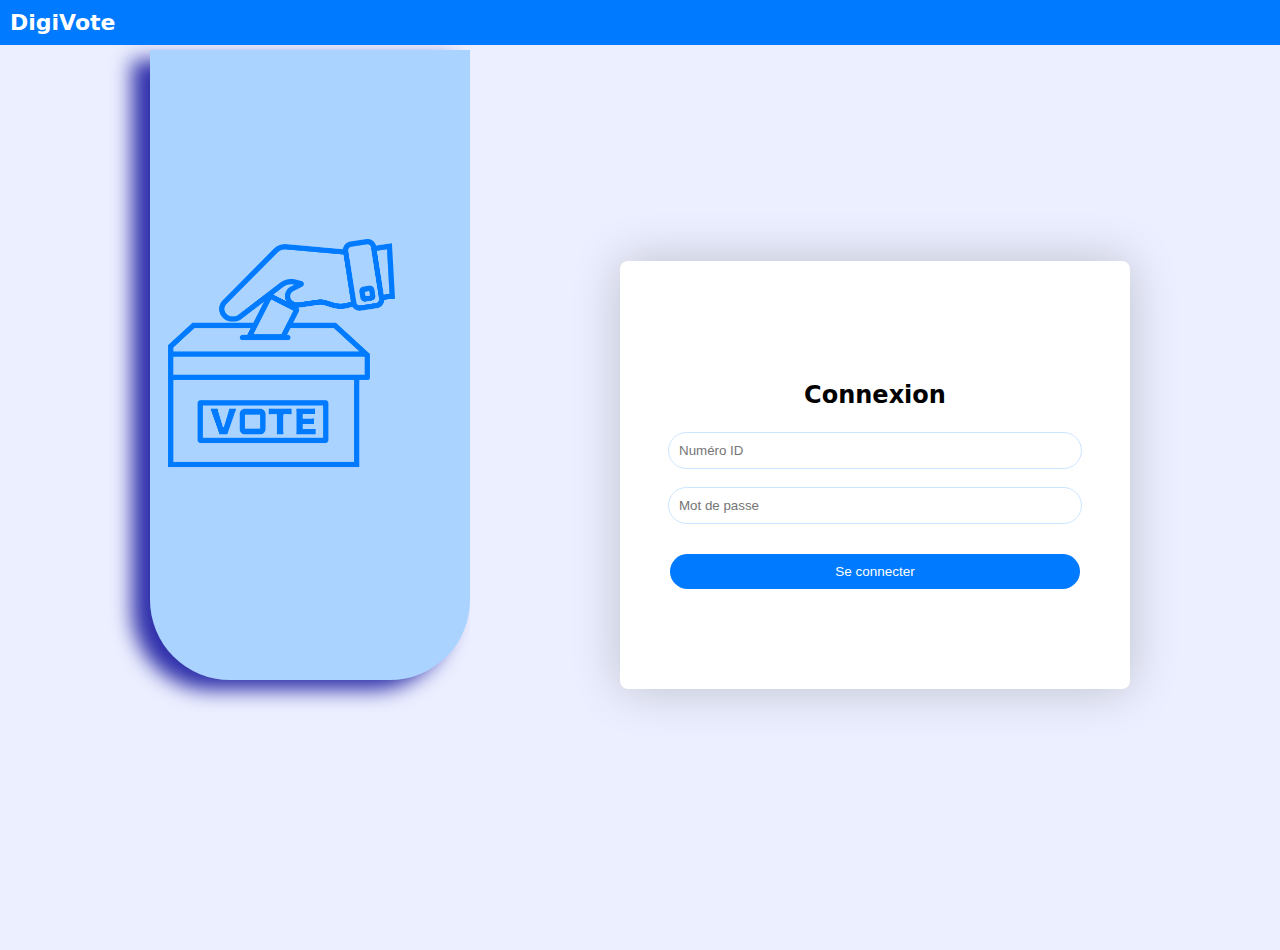
<file: index.html>
<!DOCTYPE html>
<html lang="fr">
<head>
    <meta charset="UTF-8" />
    <title>DigiVote - Connexion</title>
    <link rel="stylesheet" href="login.css" />
</head>
<body>
    <header>
        <h1>DigiVote</h1>
    </header>
    <div class="container">
        <div class="left-section">
            <div class="image-container">
                <img src="assets/images/vote1.png" alt="Vote" />
            </div>
        </div>
        <div class="right-section">
            <div class="login-container">
                <h2>Connexion</h2>
                <form id="loginForm" method="POST" action="login.php">
                    <input type="text" id="uniqueCode" placeholder="Numéro ID" name="uniqueCode" required />
                    <input type="password" id="password" placeholder="Mot de passe" name="password" required />
                    <button type="submit">Se connecter</button>
                    <div id="messageBox" class="message-box" style="display: none"></div>
                    <div id="errorBox" class="message-box error-box" style="display: none"></div>
                </form>
            </div>
        </div>
    </div>
    <script src="login.js"></script>
</body>
</html>
</file>
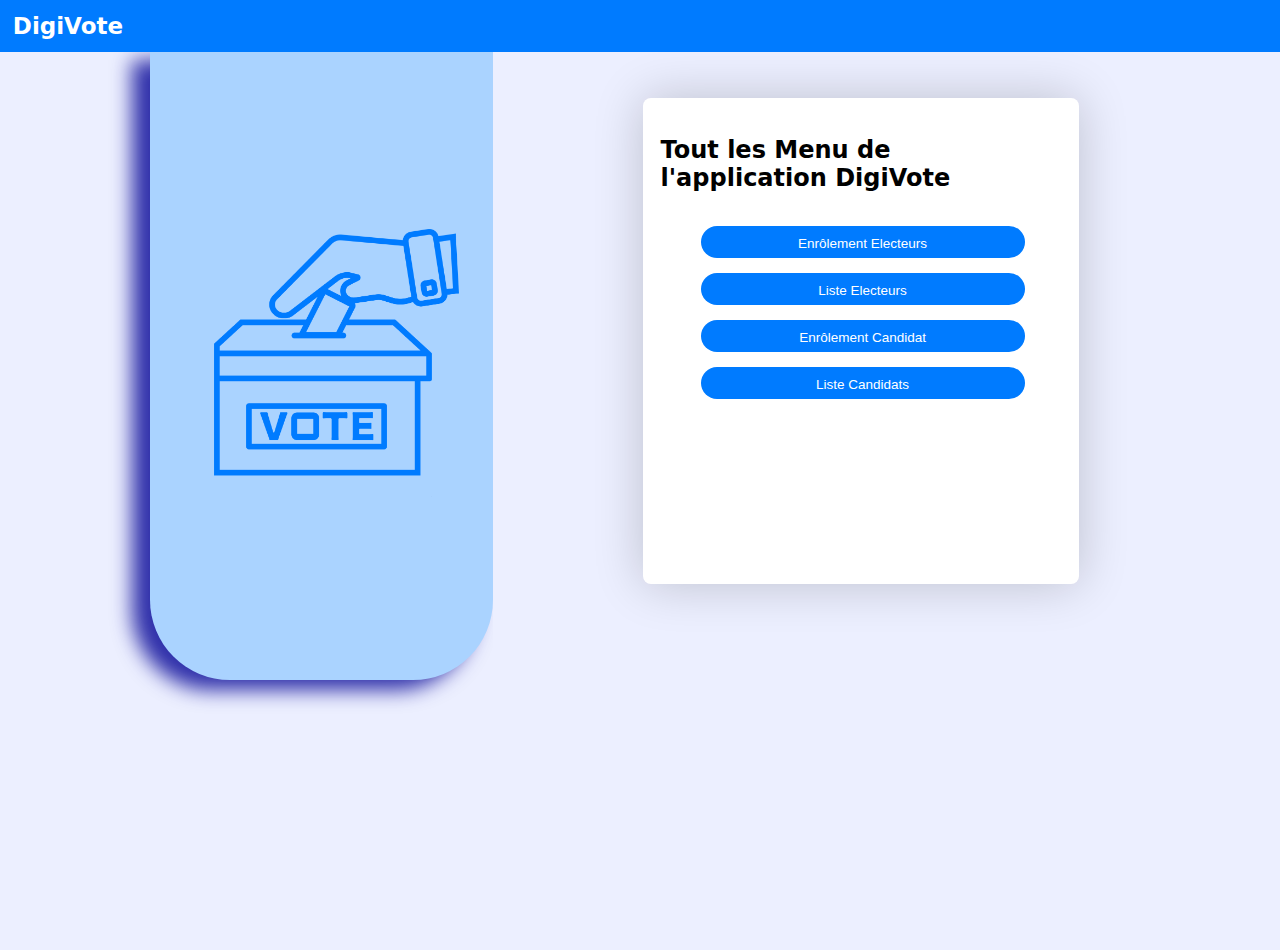
<file: enrolementpage/enrolementpage/Accueil.html>
<!DOCTYPE html>
<html lang="fr">
  <head>
    <meta charset="UTF-8" />
    <title>DigiVote - Navigation</title>
    <style>
      body {
        background-color: #ECEFFF;
        font-family: system-ui, -apple-system, BlinkMacSystemFont, 'Segoe UI', Roboto, Oxygen, Ubuntu, Cantarell, 'Open Sans', 'Helvetica Neue', sans-serif;
        margin: 0;
        padding: 0;
        display: flex;
        height: 100vh;
        overflow: hidden;
      }
      header {
        width: 100%;
        background-color: #007BFF;
        color: #fff;
        text-align: left;
        position: absolute;
        top: 0;
      }
      header h1 {
        margin: 1% 1% 1% 1%;
        font-size: 23px;
      }
      .container {
        display: flex;
        width: 100%;
        height: 100%;
        margin-top: 50px; /* Adjusté pour l'en-tête */
      }
      .left-section {
        background-color: #AAD3FF; /* Bleu clair */
        width: 30%;
        height: 70%;
        display: flex;
        flex-direction: column;
        align-items: center;
        justify-content: center;
        padding: 18px;
        box-sizing: border-box;
        margin-left: 150px;
        border-bottom-left-radius: 80px;
        border-bottom-right-radius: 80px;
        box-shadow: -18px 10px 20px rgba(0, 0, 149, 0.8); /
      }
      .image-container img {
        max-width: 80%;
        height: auto;
        margin-left: 15%;
      }
      .right-section {
        background-color: #ECEFFF; /* Blanc */
        width: 66.67%;
        display: flex;
        flex-direction: column;
        margin-top: -8%;
        padding: 150px;
        box-sizing: border-box;
      }
      .tabcontent {
        background-color: #fff;
        padding: 18px;
        border-radius: 8px;
        box-shadow: 0 0 50px rgba(0, 0, 0, 0.2);
        text-align: left;
        width: 400px;
        height: 450px;
        position: relative;
      }
      h1 {
        font-size: 24px;
        margin-bottom: 20px;
        margin-left: 10%;
      }
      label {
        font-size: 13.5px;
      }
      button {
        background-color: #007BFF;
        color: #fff;
        border: none;
        padding: 10px 20px;
        margin-top: 15px;
        cursor: pointer;
        border-radius: 20px;
        font-size: 13.5px;
        width: calc(85% - 16px);
        height: 32px;
        margin-left: 10%;
      }
      button:hover {
        background-color: #0056b3;
      }
      button:disabled,
      button.disabled {
        background-color: #ccc;
        cursor: default;
      }
      label {
        display: block;
        margin-top: 10px;
        margin-left: 10%;
      }
      input[type="text"],
      input[type="date"],
      input[type="time"] {
        padding: 8px;
        width: calc(80% - 16px);
        margin-top: 3px;
        margin-bottom: 3px;
        border: 1.9px solid #cce5ff;
        border-radius: 20px;
        margin-left: 10%;
        height: 8px;
      }
    </style>
  </head>
  <body>
    <header>
      <h1>DigiVote</h1>
    </header>
    <div class="container">
      <div class="left-section">
        <div class="image-container">
          <img src="vote1.png" alt="Vote" />
        </div>
      </div>
      <div class="right-section">
        <div id="navigation" class="tabcontent">
          <h2>Tout les Menu de l'application DigiVote</h2>
          
          <button onclick="window.location.href='enrolement_elect.html'">
            Enrôlement Electeurs
          </button>
          <button onclick="window.location.href='list_carte_elect.php'">
            Liste Electeurs
          </button>
          <button onclick="window.location.href='Enrolement_Candidat/enrolement_candidat.html'">
            Enrôlement Candidat
          </button>
          <button onclick="window.location.href='Enrolement_Candidat/list_cartes.php'">
            Liste Candidats
          </button>
          
        </div>
      </div>
    </div>
  </body>
</html>
</file>
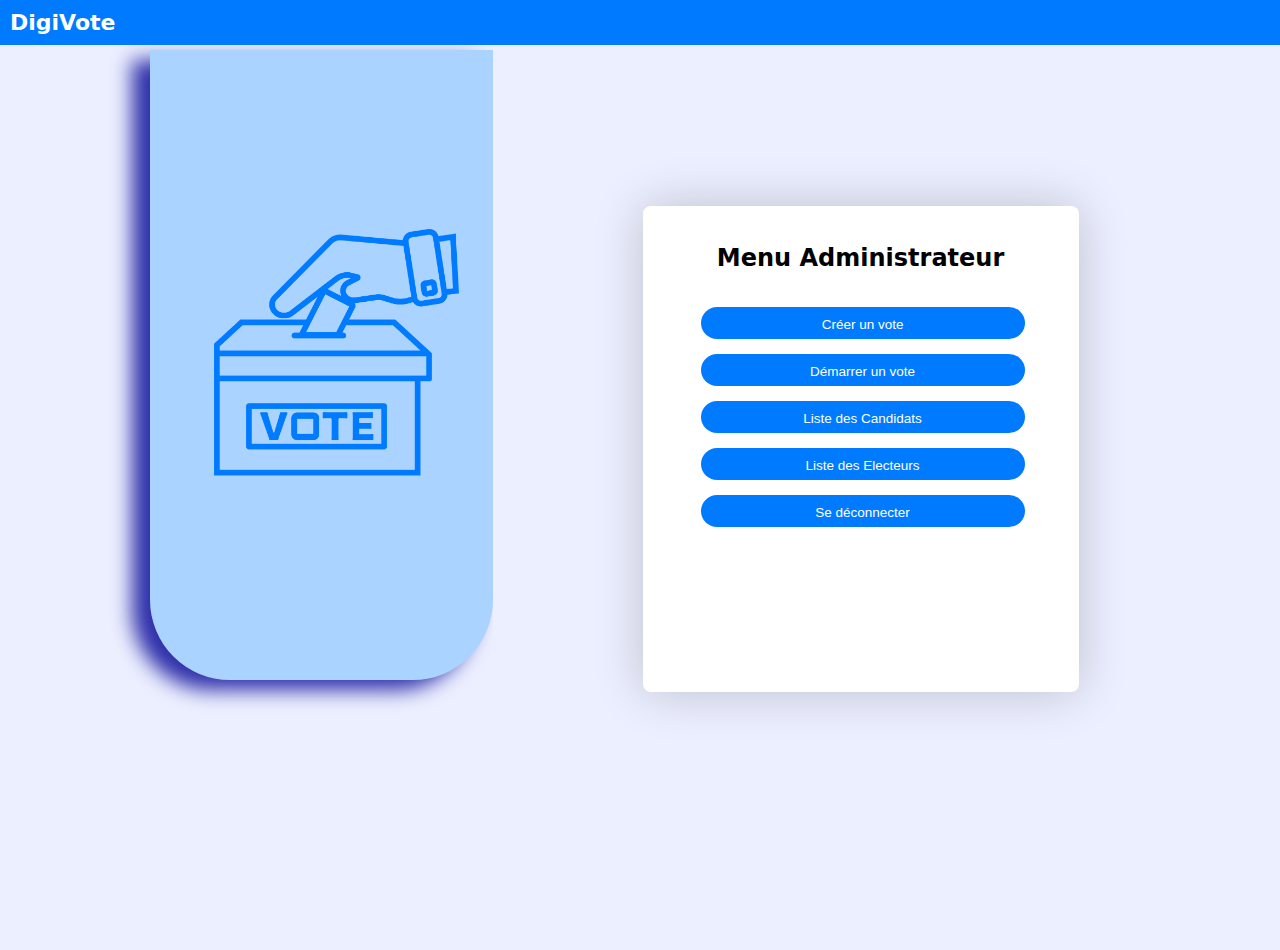
<file: pages/admin/menu_admin.html>
<!DOCTYPE html>
<html lang="fr">
  <head>
    <meta charset="UTF-8" />
    <title>DigiVote - Navigation</title>
    <link rel="stylesheet" href="menu_admin.css" />
  </head>
  <body>
    <header>
      <h1>DigiVote</h1>
    </header>
    <div class="container">
      <div class="left-section">
        <div class="image-container">
          <img src="../../assets/images/vote1.png" alt="Vote" />
        </div>
      </div>
      <div class="right-section">
        <div id="navigation" class="tabcontent">
          <h2 style="text-align: center">Menu Administrateur</h2>
          <button onclick="window.location.href='creation/creation_vote.html'">
            Créer un vote
          </button>
          <button onclick="window.location.href='demarrage/demarragevote.html'">
            Démarrer un vote
          </button>
          <button
            onclick="window.location.href='../../pages/staff/liste/liste_candidat.php'"
          >
            Liste des Candidats
          </button>
          <button
            onclick="window.location.href='../../pages/staff/liste/liste_electeur.php'"
          >
            Liste des Electeurs
          </button>
          <button onclick="window.location.href='../../index.html'">
            Se déconnecter
          </button>
        </div>
      </div>
    </div>
  </body>
</html>
</file>
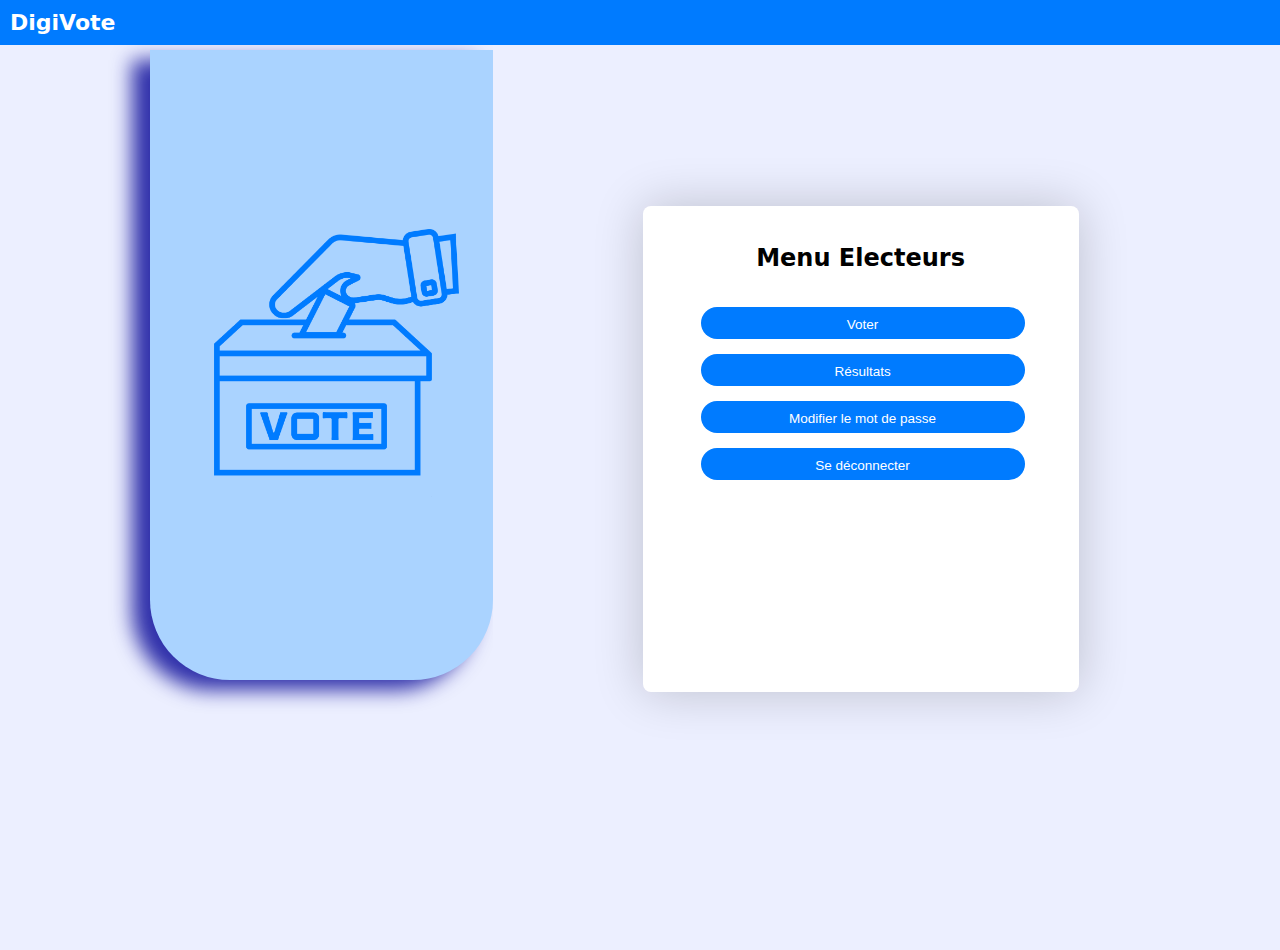
<file: pages/electeur/menu_electeur.html>
<!DOCTYPE html>
<html lang="fr">
  <head>
    <meta charset="UTF-8" />
    <title>DigiVote - Navigation</title>
    <link rel="stylesheet" href="menu_electeur.css" />
  </head>
  <body>
    <header>
      <h1>DigiVote</h1>
    </header>
    <div class="container">
      <div class="left-section">
        <div class="image-container">
          <img src="../../assets/images/vote1.png" alt="Vote" />
        </div>
      </div>
      <div class="right-section">
        <div id="navigation" class="tabcontent">
          <h2 style="text-align: center;">Menu Electeurs</h2>
          <button onclick="window.location.href='vote/vote.html'">
           Voter
          </button>
          <button onclick="window.location.href='#'">
           Résultats
          </button>
          <button onclick="window.location.href='config/modifier_mdp.html'">
           Modifier le mot de passe
           </button>
          <button onclick="window.location.href='../../index.html'">
           Se déconnecter
          </button>
        </div>
      </div>
    </div>
  </body>
</html>
</file>
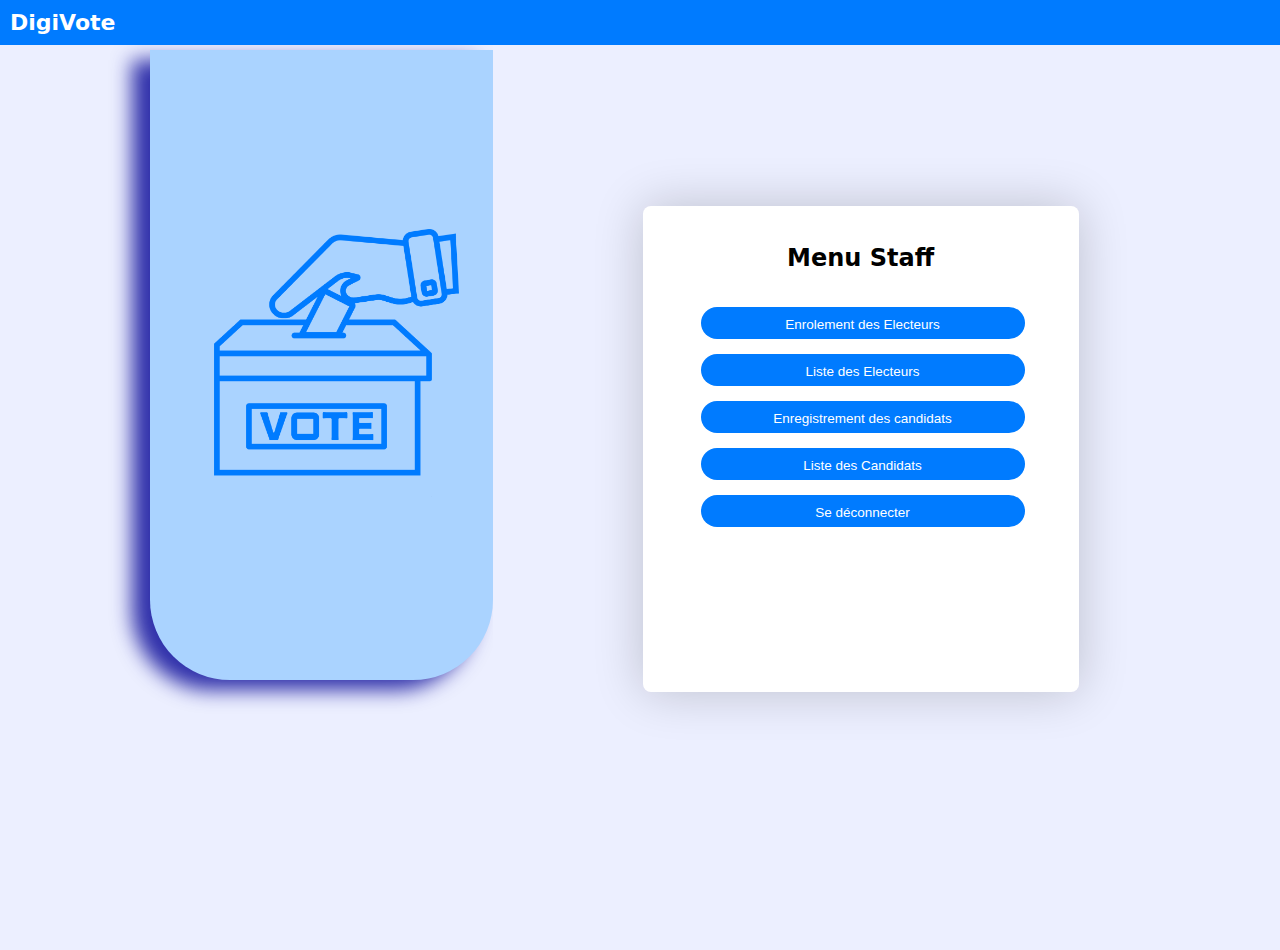
<file: pages/staff/menu_staff.html>
<!DOCTYPE html>
<html lang="fr">
  <head>
    <meta charset="UTF-8" />
    <title>DigiVote - Navigation</title>
    <link rel="stylesheet" href="menu_staff.css" />
  </head>
  <body>
    <header>
      <h1>DigiVote</h1>
    </header>
    <div class="container">
      <div class="left-section">
        <div class="image-container">
          <img src="../../assets/images/vote1.png" alt="Vote" />
        </div>
      </div>
      <div class="right-section">
        <div id="navigation" class="tabcontent">
          <h2 style="text-align: center;">Menu Staff</h2>
          <button onclick="window.location.href='enrolement/electeur/enrolement_elect.html'">
            Enrolement des Electeurs
          </button>
		  <button onclick="window.location.href='liste/liste_electeur.php'">
            Liste des Electeurs
          </button>
          <button onclick="window.location.href='enrolement/candidat/enrolement_candidat.html'">
            Enregistrement des candidats
          </button>
          <button onclick="window.location.href='liste/liste_candidat.php'">
            Liste des Candidats
          </button>
          <button onclick="window.location.href='../../index.html'">
            Se déconnecter
          </button>
        </div>
      </div>
    </div>
  </body>
</html>
</file>
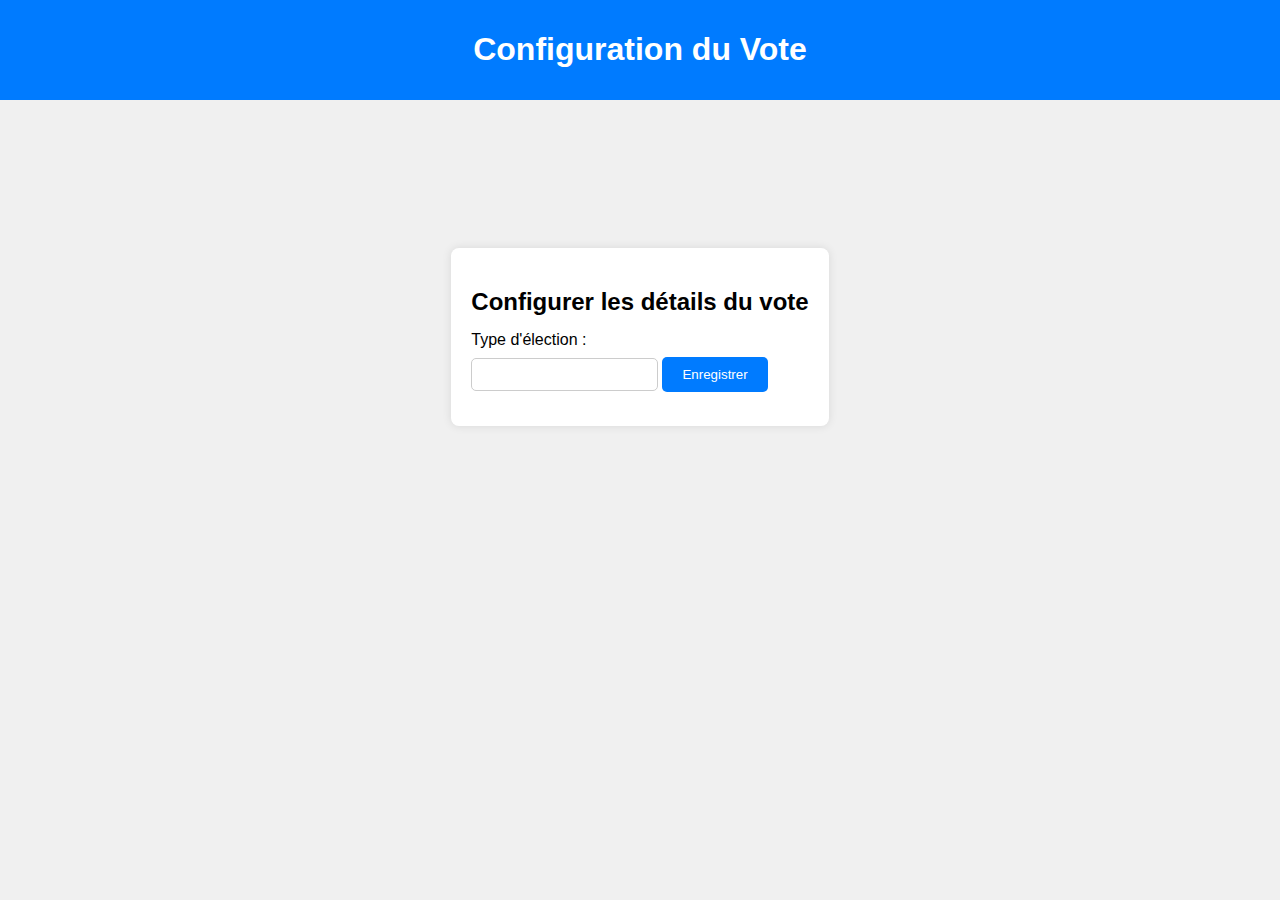
<file: pages/admin/creation/creation_vote.html>
<!DOCTYPE html>
<html lang="fr">
  <head>
    <meta charset="UTF-8" />
    <title>Configuration du Vote</title>
    <link rel="stylesheet" href="styles_vote_config.css" />
  </head>
  <body>
    <header>
      <h1>Configuration du Vote</h1>
    </header>
    <main>
      <div class="main-container">
        <div class="config-container">
          <h2>Configurer les détails du vote</h2>
          <form id="voteConfigForm" method="POST">
            <label for="electionType">Type d'élection :</label>
            <input type="text" id="electionType" name="electionType" required />
            <button type="submit">Enregistrer</button>
          </form>
        </div>
      </div>
    </main>

    <!-- Popup message container -->
    <div id="popupMessage" class="popup-message"></div>

    <script>
      document
        .getElementById("voteConfigForm")
        .addEventListener("submit", function (event) {
          event.preventDefault();
          var electionType = document.getElementById("electionType").value;

          var xhr = new XMLHttpRequest();
          xhr.open("POST", "creation_vote.php", true);
          xhr.setRequestHeader(
            "Content-Type",
            "application/x-www-form-urlencoded"
          );

          xhr.onload = function () {
            if (xhr.status === 200) {
              showPopupMessage(xhr.responseText);
            }
          };

          xhr.send("electionType=" + encodeURIComponent(electionType));
        });

      function showPopupMessage(message) {
        var popup = document.getElementById("popupMessage");
        popup.innerText = message;
        popup.style.display = "block";
        setTimeout(function () {
          popup.style.display = "none";
        }, 4000);
      }
    </script>
  </body>
</html>
</file>
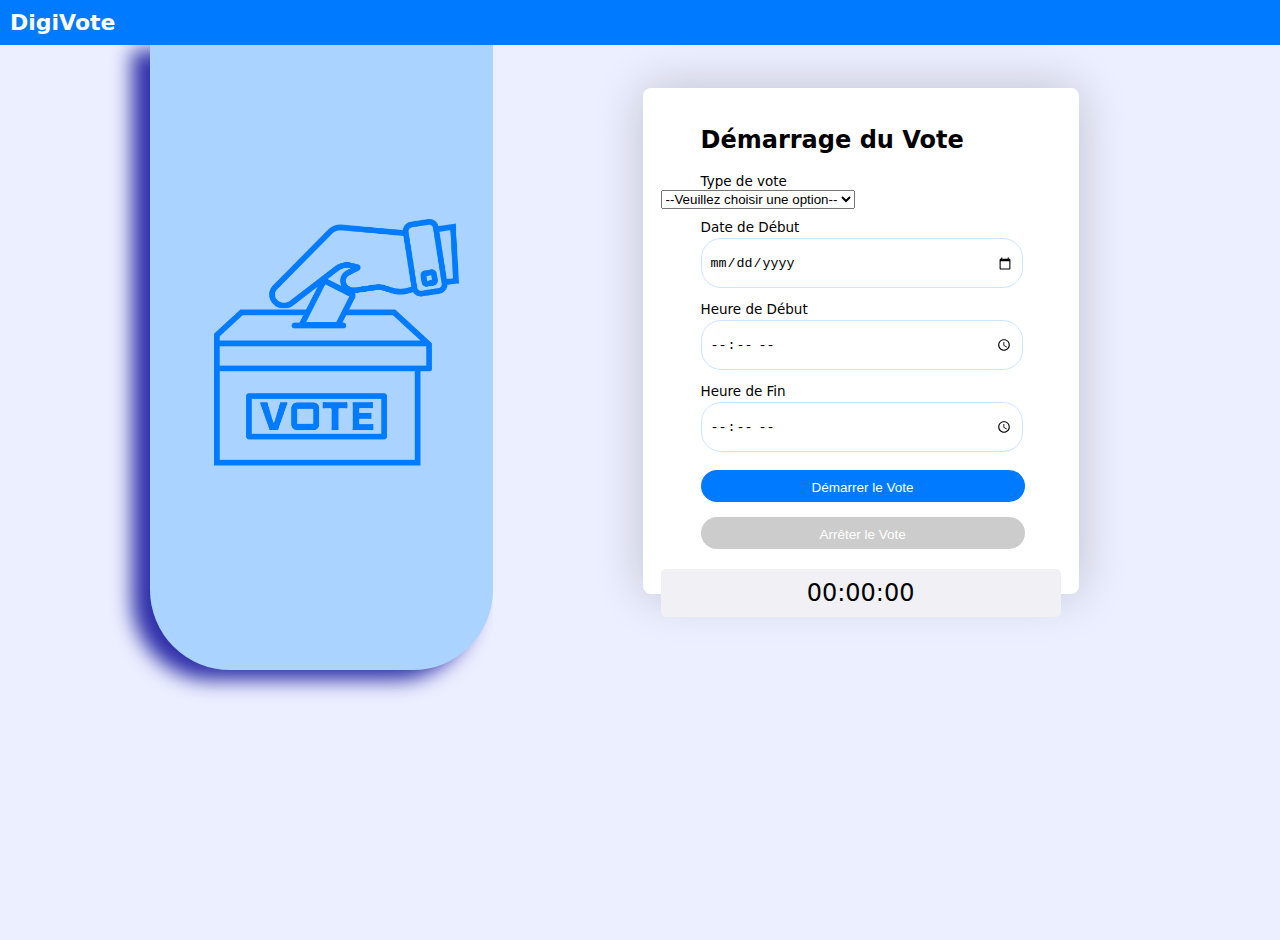
<file: pages/admin/demarrage/demarragevote.html>
<!DOCTYPE html>
<html lang="fr">
<head>
    <meta charset="UTF-8" />
    <title>DigiVote - Enrôlement</title>
    <link rel="stylesheet" href="demarragevote.css" />
    <script src="demarragevote.js"></script>
</head>
<body>
    <header>
        <h1>DigiVote</h1>
    </header>
    <div class="container">
        <div class="left-section">
            <div class="image-container">
                <img src="../../../assets/images/vote1.png" alt="Vote" />
            </div>
        </div>
        <div class="right-section">
            <div id="demarrageVote" class="tabcontent">
                <h2 style="margin-left: 10%">Démarrage du Vote</h2>
                <form id="formulaireVote">
                    <label class="type" for="type-vote">Type de vote <span class="required"></label>
                    <select name="type-vote" id="vote-select">
                        <option value="">--Veuillez choisir une option--</option>
                    </select>
                    <label for="dateDebut">Date de Début</label>
                    <input type="date" id="dateDebut" name="dateDebut" required />
                    <label for="heureDebut">Heure de Début</label>
                    <input type="time" id="heureDebut" name="heureDebut" required />
                    <label for="heureFin">Heure de Fin</label>
                    <input type="time" id="heureFin" name="heureFin" required />
                    <button type="button" id="demarrerVoteBtn" onclick="demarrerVote()">
                        Démarrer le Vote
                    </button>
                    <button type="button" id="arreterVoteBtn" onclick="arreterVote()">
                        Arrêter le Vote
                    </button>
                </form>
                <div id="chrono">00:00:00</div>
                <div id="finVote"></div>
                <div id="messageBox" class="message-box"></div>
            </div>
        </div>
    </div>
    <script>
        // Fetch election types from the server
        fetch('fetch_elections.php')
            .then(response => response.json())
            .then(data => {
                const voteSelect = document.getElementById('vote-select');
                data.forEach(election => {
                    const option = document.createElement('option');
                    option.value = election.id;
                    option.textContent = election.nom;
                    voteSelect.appendChild(option);
                });
            })
            .catch(error => console.error('Error fetching election types:', error));
    </script>
</body>
</html>
</file>
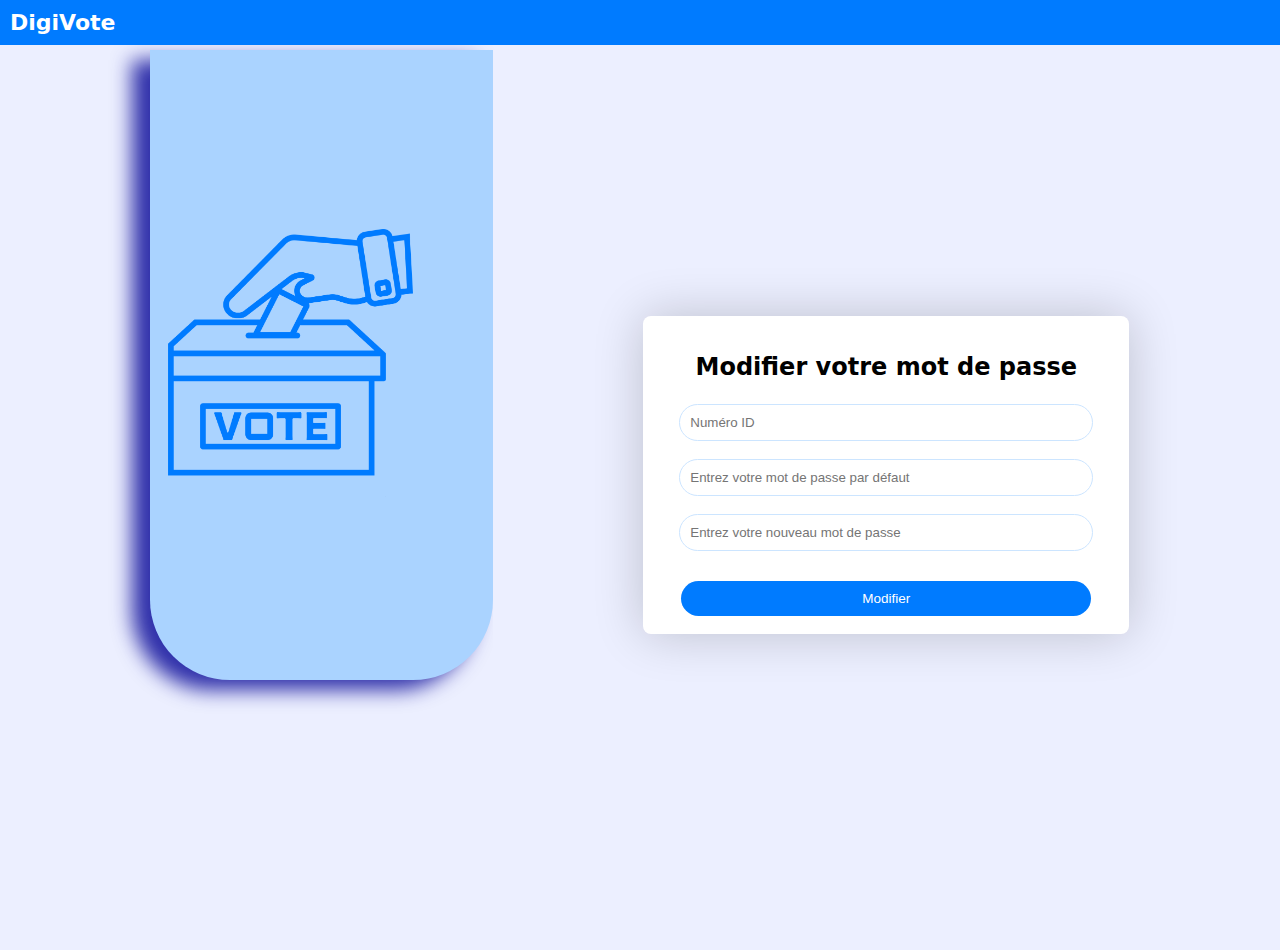
<file: pages/electeur/config/modifier_mdp.html>
<!DOCTYPE html>
<html lang="fr">
<head>
    <meta charset="UTF-8">
    <meta name="viewport" content="width=device-width, initial-scale=1.0">
    <title>DigiVote - Modifier Mot de Passe</title>
    <link rel="stylesheet" href="modifier_mdp.css" />
</head>
<body>
    <header>
        <h1>DigiVote</h1>
    </header>
	<div class="container">
        <div class="left-section">
            <div class="image-container">
                <img src="../../../assets/images/vote1.png" alt="Vote" />
            </div>
        </div>
        <div class="right-section">
            <div class="login-container">
                <h2>Modifier votre mot de passe</h2>
                <form id="loginForm" method="POST" action="modifier_mdp.php">
                <input type="text" id="uniqueCode" name="uniqueCode" placeholder="Numéro ID" required>
                <input type="password" id="defaultPassword" name="defaultPassword" placeholder="Entrez votre mot de passe par défaut" required>
                <input type="password" id="newPassword" name="newPassword" placeholder="Entrez votre nouveau mot de passe">
                
                <button type="submit">Modifier</button>
                <div id="messageBox" class="message-box" style="display: none"></div>
                <div id="errorBox" class="message-box error-box" style="display: none"></div>
            </form>
        </div>
    </div>
    <script src="modifier_mdp.js"></script>
</body> 
</html>
</file>
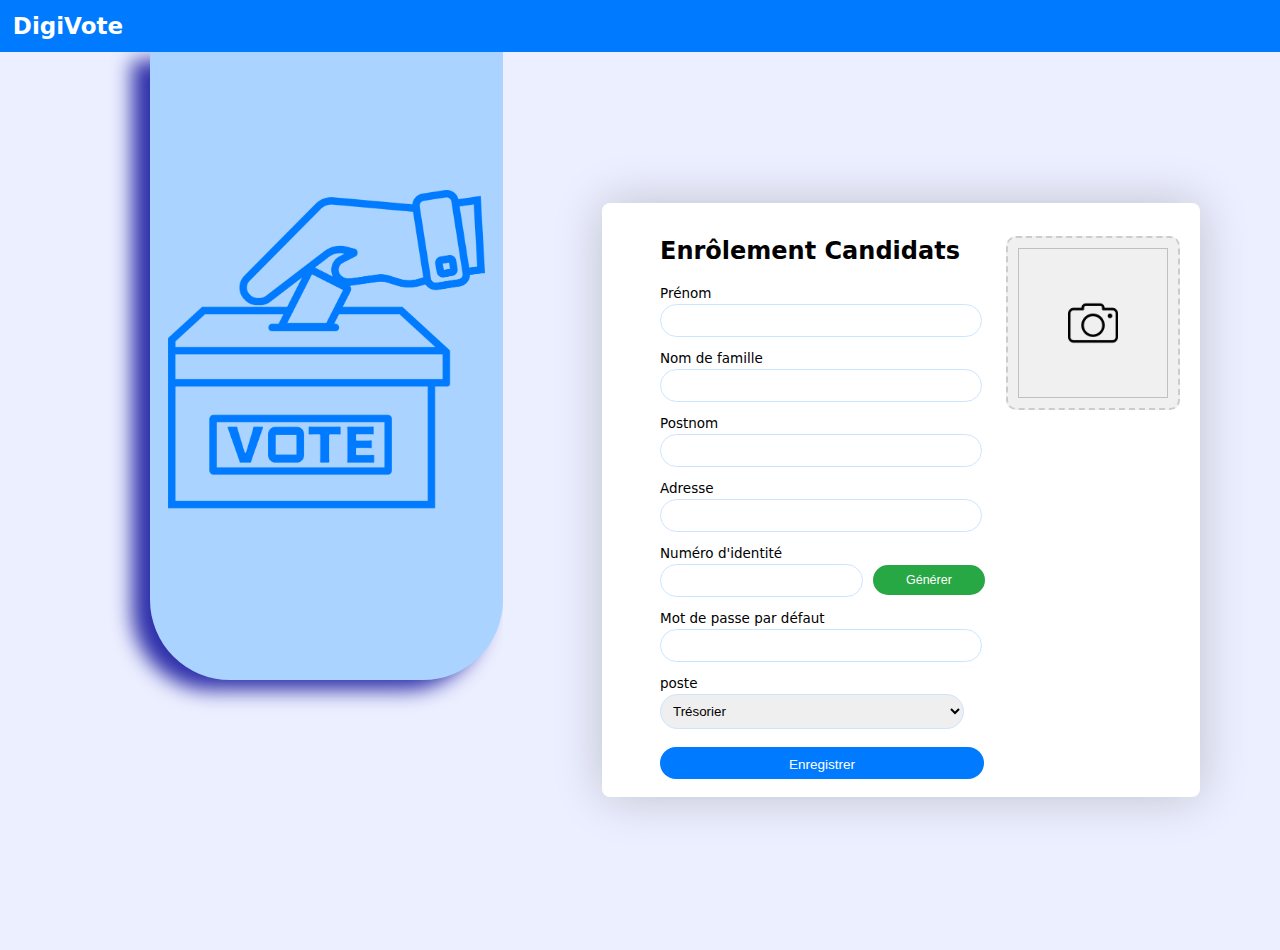
<file: pages/staff/enrolement/candidat/enrolement_candidat.html>
<!DOCTYPE html>
<html lang="fr">
<head>
    <meta charset="UTF-8" />
    <title>DigiVote - Enrôlement</title>
    <link rel="stylesheet" href="enrolement_candidat.css" />
</head>
<body>
<header>
    <h1>DigiVote</h1>
</header>
<div class="container">
    <div class="left-section">
        <div class="image-container">
            <img src="../../../../assets/images/vote1.png" alt="Vote" />
        </div>
    </div>
    <div class="right-section">
        <form id="enrolmentForm" class="enrolment-container" method="POST" action="enrolement_candidat.php" enctype="multipart/form-data">
            <h1>Enrôlement Candidats</h1>
            <label for="firstName">Prénom </label>
            <input type="text" id="firstName" name="firstName" required />
            <label for="lastName">Nom de famille </label>
            <input type="text" id="lastName" name="lastName" required />
            <label for="postnom">Postnom </label>
            <input type="text" id="postnom" name="postnom" required />
            <label for="Adress">Adresse </label>
            <input type="text" id="Address" name="Address" required />
            <label for="uniqueCode">Numéro d'identité </label>
            <div class="uniqueCode">
                <input type="text" id="uniqueCode" name="uniqueCode" readonly />
                <button type="button" id="generateButton" onclick="generateUniqueCode()">Générer</button>
				
            </div>
			<label for="defaultPassword">Mot de passe par défaut </label>
            <input type="text" id="defaultPassword" name="defaultPassword" required />

            <label for="poste">poste</label>
            <select id="poste" name="poste">
                <option value="tresorier">Trésorier</option>
                <option value="presidence">Présidence</option>
                <option value="vice-presidence">Vice-Présidence</option>
                <option value="vice-presidence">Sécrétaire</option>
            </select>
            <input type="file" id="profilePicture" name="profilePicture" accept="image/*" style="display:none;" onchange="previewProfilePicture(event)" />
            <div class="picture-container">
                <img id="profilePicturePreview"/>
                <div class="camera-icon"></div>
            </div>
			
            <button type="submit">Enregistrer</button>
            <div id="messageBox" class="message-box" style="display: none"></div>
            <div id="errorBox" class="message-box error-box" style="display: none"></div>
        </form>
    </div>
</div>
<script src="enrolement_candidat.js"></script>
</body>
</html>
</file>
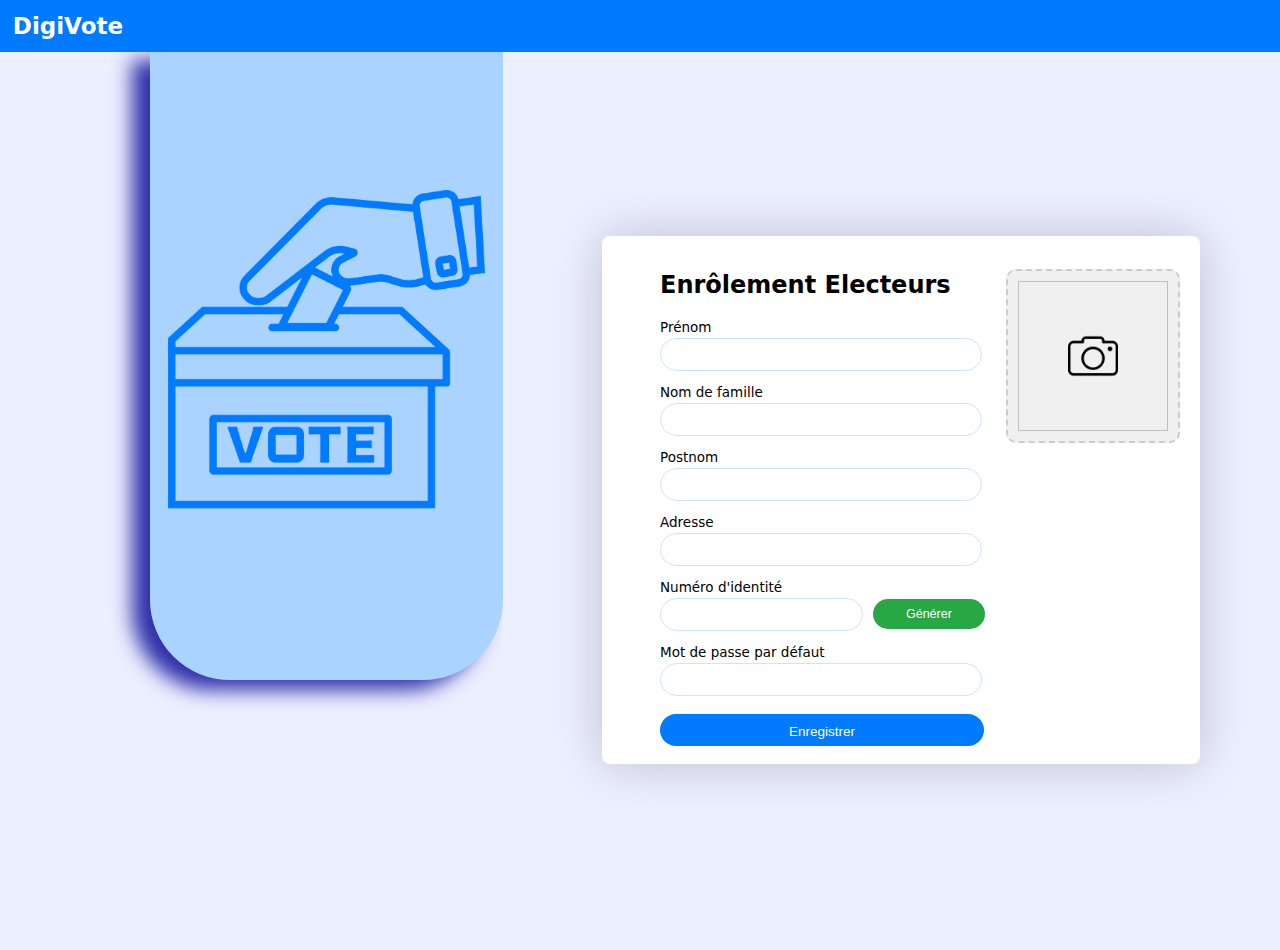
<file: pages/staff/enrolement/electeur/enrolement_elect.html>
<!DOCTYPE html>
<html lang="fr">
<head>
    <meta charset="UTF-8" />
    <title>DigiVote - Enrôlement</title>
    <link rel="stylesheet" href="enrolement_elect.css" />
</head>
<body>
<header>
    <h1>DigiVote</h1>
</header>
<div class="container">
    <div class="left-section">
        <div class="image-container">
            <img src="../../../../assets/images/vote1.png" alt="Vote" />
        </div>
    </div>
    <div class="right-section">
        <form id="enrolmentForm" class="enrolment-container" method="POST" action="enrolement_elect.php" enctype="multipart/form-data">
            <h1>Enrôlement Electeurs</h1>
            <label for="firstName">Prénom </label>
            <input type="text" id="firstName" name="firstName" required />
           
            <input type="file" id="profilePicture" name="profilePicture" accept="image/*" style="display:none;" onchange="previewProfilePicture(event)" />
            <div class="picture-container">
                <img id="profilePicturePreview"/>
                <div class="camera-icon"></div>
            </div>
            <label for="lastName">Nom de famille </label>
            <input type="text" id="lastName" name="lastName" required />
            <label for="postnom">Postnom </label>
            <input type="text" id="postnom" name="postnom" required />
            <label for="adress">Adresse </label>
            <input type="text" id="adress" name="adress" required />
            <label for="uniqueCode">Numéro d'identité </label>
            <div class="uniqueCode">
                <input type="text" id="uniqueCode" name="uniqueCode" readonly />
                <button type="button" id="generateButton" onclick="generateUniqueCode()">Générer</button>
            </div>
			<label for="defaultPassword">Mot de passe par défaut </label>
            <input type="text" id="defaultPassword" name="defaultPassword" required />

            <button type="submit">Enregistrer</button>
            <div id="messageBox" class="message-box" style="display: none"></div>
            <div id="errorBox" class="message-box error-box" style="display: none"></div>
        </form>
    </div>
</div>
<script src="enrolement_elect.js"></script>
</body>
</html>
</file>
<file: login.css>
body {
    background-color: #ECEFFF;
    font-family: system-ui, -apple-system, BlinkMacSystemFont, 'Segoe UI', Roboto, Oxygen, Ubuntu, Cantarell, 'Open Sans', 'Helvetica Neue', sans-serif;
    margin: 0;
    padding: 0;
    display: flex;
    height: 100vh;
    overflow: hidden;
}
header {
    width: 100%;
    background-color: #007BFF;
    color: #fff;
    text-align: left;
    position: absolute;
    box-sizing: border-box;
    padding: 10px;
}
header h1 {
    margin: 0;
    font-size: 22px;
}
.container {
    display: flex;
    width: 100%;
    height: 100%;
    margin-top: 50px; /* Adjusté pour l'en-tête */
}
.left-section {
    background-color: #AAD3FF; /* Bleu clair */
    width: 30%;
    height: 70%;
    display: flex;
    flex-direction: column;
    align-items: center;
    justify-content: center;
    padding: 18px;
    box-sizing: border-box;
    margin-left: 150px;
    border-bottom-left-radius: 80px;
    border-bottom-right-radius: 80px;
    box-shadow: -18px 10px 20px rgba(0, 0, 149, 0.8);
}
.image-container img {
    max-width: 80%;
    height: auto;
}
.right-section {
    background-color: #ECEFFF; /* Blanc */
    width: 66.67%;
    display: flex;
    justify-content: center;
    align-items: center;
    flex-direction: column;
    padding: 150px;
    box-sizing: border-box;
}
.login-container {
    background-color: #fff;
    padding: 100px 30px 100px 30px;
    border-radius: 8px;
    box-shadow: 0 0 50px rgba(0, 0, 0, 0.2);
    text-align: center;
    width: 450px;
    position: relative;
    margin-top: -50px;
}
h2 {
    font-size: 24px;
    margin-bottom: 20px;
}
label {
    font-size: 13.5px;
}
button {
    background-color: #007BFF;
    color: #fff;
    border: none;
    padding: 10px 20px;
    margin-top: 15px;
    cursor: pointer;
    border-radius: 20px;
    font-size: 13.5px;
    width: calc(100% - 40px);
}
button:hover {
    background-color: #0056b3;
}
button:disabled, button.disabled {
    background-color: #ccc;
    cursor: default;
}
label {
    display: block;
    margin-top: 10px;
}
input[type="text"], input[type="password"], select {
    padding: 10px;
    width: calc(100% - 36px);
    margin-top: 3px;
    margin-bottom: 15px;
    border: 1.9px solid #cce5ff;
    border-radius: 20px;
    box-sizing: border-box;
}
.message-box {
    margin-top: 10px;
    padding: 10px;
    border-radius: 8px;
}
.error-box {
    background-color: #ffcccc;
    color: #ff0000;
}
</file>
<file: pages/admin/menu_admin.css>
body {
    background-color: #ECEFFF;
    font-family: system-ui, -apple-system, BlinkMacSystemFont, 'Segoe UI', Roboto, Oxygen, Ubuntu, Cantarell, 'Open Sans', 'Helvetica Neue', sans-serif;
    margin: 0;
    padding: 0;
    display: flex;
    height: 100vh;
    overflow: hidden;
  }
  header {
    width: 100%;
    background-color: #007BFF;
    color: #fff;
    text-align: left;
    position: absolute;
    justify-content: center;
    box-sizing: border-box;
    padding: 10px;
  }
  header h1 {
    margin: 0;
    font-size: 22px;
  }
  .container {
    display: flex;
    width: 100%;
    height: 100%;
    margin-top: 50px; /* Adjusté pour l'en-tête */
  }
  .left-section {
    background-color: #AAD3FF; /* Bleu clair */
    width: 30%;
    height: 70%;
    display: flex;
    flex-direction: column;
    align-items: center;
    justify-content: center;
    padding: 18px;
    box-sizing: border-box;
    margin-left: 150px;
    border-bottom-left-radius: 80px;
    border-bottom-right-radius: 80px;
    box-shadow: -18px 10px 20px rgba(0, 0, 149, 0.8); /
  }
  .image-container img {
    max-width: 80%;
    height: auto;
    margin-left: 15%;
  }
  .right-section {
    background-color: #ECEFFF; /* Blanc */
    width: 66.67%;
    display: flex;
    justify-content: center;
    flex-direction: column;
    margin-top: -8%;
    padding: 150px;
    box-sizing: border-box;
  }
  .tabcontent {
    background-color: #fff;
    padding: 18px;
    border-radius: 8px;
    box-shadow: 0 0 50px rgba(0, 0, 0, 0.2);
    text-align: left;
    width: 400px;
    height: 450px;
    position: relative;
  }
  h1 {
    font-size: 24px;
    margin-bottom: 20px;
    margin-left: 10%;
  }
  label {
    font-size: 13.5px;
  }
  button {
    background-color: #007BFF;
    color: #fff;
    border: none;
    padding: 10px 20px;
    margin-top: 15px;
    cursor: pointer;
    border-radius: 20px;
    font-size: 13.5px;
    width: calc(85% - 16px);
    height: 32px;
    margin-left: 10%;
  }
  button:hover {
    background-color: #0056b3;
  }
  button:disabled,
  button.disabled {
    background-color: #ccc;
    cursor: default;
  }
  label {
    display: block;
    margin-top: 10px;
    margin-left: 10%;
  }
  input[type="text"],
  input[type="date"],
  input[type="time"] {
    padding: 8px;
    width: calc(80% - 16px);
    margin-top: 3px;
    margin-bottom: 3px;
    border: 1.9px solid #cce5ff;
    border-radius: 20px;
    margin-left: 10%;
    height: 8px;
  }
</file>
<file: pages/electeur/menu_electeur.css>
body {
    background-color: #ECEFFF;
    font-family: system-ui, -apple-system, BlinkMacSystemFont, 'Segoe UI', Roboto, Oxygen, Ubuntu, Cantarell, 'Open Sans', 'Helvetica Neue', sans-serif;
    margin: 0;
    padding: 0;
    display: flex;
    height: 100vh;
    overflow: hidden;
  }
  header {
    width: 100%;
    background-color: #007BFF;
    color: #fff;
    text-align: left;
    position: absolute;
    justify-content: center;
    box-sizing: border-box;
    padding: 10px;
  }
  header h1 {
    margin: 0;
    font-size: 22px;
  }
  .container {
    display: flex;
    width: 100%;
    height: 100%;
    margin-top: 50px; /* Adjusté pour l'en-tête */
  }
  .left-section {
    background-color: #AAD3FF; /* Bleu clair */
    width: 30%;
    height: 70%;
    display: flex;
    flex-direction: column;
    align-items: center;
    justify-content: center;
    padding: 18px;
    box-sizing: border-box;
    margin-left: 150px;
    border-bottom-left-radius: 80px;
    border-bottom-right-radius: 80px;
    box-shadow: -18px 10px 20px rgba(0, 0, 149, 0.8); /
  }
  .image-container img {
    max-width: 80%;
    height: auto;
    margin-left: 15%;
  }
  .right-section {
    background-color: #ECEFFF; /* Blanc */
    width: 66.67%;
    display: flex;
    justify-content: center;
    flex-direction: column;
    margin-top: -8%;
    padding: 150px;
    box-sizing: border-box;
  }
  .tabcontent {
    background-color: #fff;
    padding: 18px;
    border-radius: 8px;
    box-shadow: 0 0 50px rgba(0, 0, 0, 0.2);
    text-align: left;
    width: 400px;
    height: 450px;
    position: relative;
  }
  h1 {
    font-size: 24px;
    margin-bottom: 20px;
    margin-left: 10%;
  }
  label {
    font-size: 13.5px;
  }
  button {
    background-color: #007BFF;
    color: #fff;
    border: none;
    padding: 10px 20px;
    margin-top: 15px;
    cursor: pointer;
    border-radius: 20px;
    font-size: 13.5px;
    width: calc(85% - 16px);
    height: 32px;
    margin-left: 10%;
  }
  button:hover {
    background-color: #0056b3;
  }
  button:disabled,
  button.disabled {
    background-color: #ccc;
    cursor: default;
  }
  label {
    display: block;
    margin-top: 10px;
    margin-left: 10%;
  }
  input[type="text"],
  input[type="date"],
  input[type="time"] {
    padding: 8px;
    width: calc(80% - 16px);
    margin-top: 3px;
    margin-bottom: 3px;
    border: 1.9px solid #cce5ff;
    border-radius: 20px;
    margin-left: 10%;
    height: 8px;
  }
</file>
<file: pages/staff/menu_staff.css>
body {
    background-color: #ECEFFF;
    font-family: system-ui, -apple-system, BlinkMacSystemFont, 'Segoe UI', Roboto, Oxygen, Ubuntu, Cantarell, 'Open Sans', 'Helvetica Neue', sans-serif;
    margin: 0;
    padding: 0;
    display: flex;
    height: 100vh;
    overflow: hidden;
  }
  header {
    width: 100%;
    background-color: #007BFF;
    color: #fff;
    text-align: left;
    position: absolute;
    justify-content: center;
    box-sizing: border-box;
    padding: 10px;
  }
  header h1 {
    margin: 0;
    font-size: 22px;
  }
  .container {
    display: flex;
    width: 100%;
    height: 100%;
    margin-top: 50px; /* Adjusté pour l'en-tête */
  }
  .left-section {
    background-color: #AAD3FF; /* Bleu clair */
    width: 30%;
    height: 70%;
    display: flex;
    flex-direction: column;
    align-items: center;
    justify-content: center;
    padding: 18px;
    box-sizing: border-box;
    margin-left: 150px;
    border-bottom-left-radius: 80px;
    border-bottom-right-radius: 80px;
    box-shadow: -18px 10px 20px rgba(0, 0, 149, 0.8); /
  }
  .image-container img {
    max-width: 80%;
    height: auto;
    margin-left: 15%;
  }
  .right-section {
    background-color: #ECEFFF; /* Blanc */
    width: 66.67%;
    display: flex;
    justify-content: center;
    flex-direction: column;
    margin-top: -8%;
    padding: 150px;
    box-sizing: border-box;
  }
  .tabcontent {
    background-color: #fff;
    padding: 18px;
    border-radius: 8px;
    box-shadow: 0 0 50px rgba(0, 0, 0, 0.2);
    text-align: left;
    width: 400px;
    height: 450px;
    position: relative;
  }
  h1 {
    font-size: 24px;
    margin-bottom: 20px;
    margin-left: 10%;
  }
  label {
    font-size: 13.5px;
  }
  button {
    background-color: #007BFF;
    color: #fff;
    border: none;
    padding: 10px 20px;
    margin-top: 15px;
    cursor: pointer;
    border-radius: 20px;
    font-size: 13.5px;
    width: calc(85% - 16px);
    height: 32px;
    margin-left: 10%;
  }
  button:hover {
    background-color: #0056b3;
  }
  button:disabled,
  button.disabled {
    background-color: #ccc;
    cursor: default;
  }
  label {
    display: block;
    margin-top: 10px;
    margin-left: 10%;
  }
  input[type="text"],
  input[type="date"],
  input[type="time"] {
    padding: 8px;
    width: calc(80% - 16px);
    margin-top: 3px;
    margin-bottom: 3px;
    border: 1.9px solid #cce5ff;
    border-radius: 20px;
    margin-left: 10%;
    height: 8px;
  }
</file>
<file: pages/admin/creation/styles_vote_config.css>
body {
  font-family: Arial, sans-serif;
  background-color: #f0f0f0;
  margin: 0;
  padding: 0;
}

header {
  background-color: #007bff;
  color: white;
  padding: 10px;
  text-align: center;
}

main {
  display: flex;
  justify-content: center;
  padding-top: 10%;
}

.main-container {
  display: flex;
  justify-content: center;
  align-items: center;
  max-width: 800px;
  margin: 20px auto;
  background-color: #fff;
  border-radius: 8px;
  box-shadow: 0 0 10px rgba(0, 0, 0, 0.1);
}

.config-container {
  padding: 20px;
}

h2 {
  font-size: 24px;
  margin-bottom: 15px;
}

label {
  display: block;
  margin-bottom: 8px;
}

input[type="text"] {
  padding: 8px;
  width: 50%;
  margin-bottom: 15px;
  border: 1px solid #ccc;
  border-radius: 5px;
}

button {
  background-color: #007bff;
  color: white;
  border: none;
  padding: 10px 20px;
  border-radius: 5px;
  cursor: pointer;
}

button:hover {
  background-color: #0056b3;
}

.popup-message {
  display: none;
  position: fixed;
  top: 20px;
  left: 50%;
  transform: translateX(-50%);
  background-color: #007bff;
  color: white;
  padding: 10px 20px;
  border-radius: 5px;
  box-shadow: 0 0 10px rgba(0, 0, 0, 0.1);
  z-index: 1000;
}
</file>
<file: pages/admin/demarrage/demarragevote.css>
body {
  background-color: #ecefff;
  font-family: system-ui, -apple-system, BlinkMacSystemFont, "Segoe UI", Roboto,
    Oxygen, Ubuntu, Cantarell, "Open Sans", "Helvetica Neue", sans-serif;
  margin: 0;
  padding: 0;
  display: flex;
  height: 100vh;
  overflow: hidden;
}

header {
  width: 100%;
  background-color: #007bff;
  color: #fff;
  text-align: left;
  position: absolute;
  justify-content: center;
  box-sizing: border-box;
  padding: 10px;
}

header h1 {
  margin: 0;
  font-size: 22px;
}

.container {
  display: flex;
  width: 100%;
  height: 100%;
  margin-top: 40px; /* Adjusté pour l'en-tête */
}

.left-section {
  background-color: #aad3ff; /* Bleu clair */
  width: 30%;
  height: 70%;
  display: flex;
  flex-direction: column;
  align-items: center;
  justify-content: center;
  padding: 18px;
  box-sizing: border-box;
  margin-left: 150px;
  border-bottom-left-radius: 80px;
  border-bottom-right-radius: 80px;
  box-shadow: -18px 10px 20px rgba(0, 0, 149, 0.8);
}

.image-container img {
  max-width: 80%;
  height: auto;
  margin-left: 15%;
}

.right-section {
  background-color: #ecefff; /* Blanc */
  width: 66.67%;
  display: flex;
  flex-direction: column;
  margin-top: -8%;
  padding: 150px;
  box-sizing: border-box;
}

.tabcontent {
  background-color: #fff;
  padding: 18px;
  border-radius: 8px;
  box-shadow: 0 0 50px rgba(0, 0, 0, 0.2);
  text-align: left;
  width: 400px;
  height: 470px;
  position: relative;
}

h1 {
  font-size: 24px;
  margin-bottom: 20px;
  margin-left: 10%;
}

label {
  font-size: 13.5px;
}

button {
  background-color: #007bff;
  color: #fff;
  border: none;
  padding: 10px 20px;
  margin-top: 15px;
  cursor: pointer;
  border-radius: 20px;
  font-size: 13.5px;
  width: calc(85% - 16px);
  height: 32px;
  margin-left: 10%;
}

button:hover {
  background-color: #0056b3;
}

button:disabled,
button.disabled {
  background-color: #ccc;
  cursor: default;
}

label {
  display: block;
  margin-top: 10px;
  margin-left: 10%;
}

input[type="text"],
input[type="date"],
input[type="time"] {
  padding: 8px;
  width: calc(80% - 16px);
  margin-top: 3px;
  margin-bottom: 3px;
  border: 1.9px solid #cce5ff;
  border-radius: 20px;
  margin-left: 10%;
  height: 32px;
}

#chrono {
  margin-top: 20px;
  font-size: 24px;
  text-align: center;
  background-color: #f0f0f5;
  padding: 10px;
  border-radius: 5px;
}

#finVote {
  margin-top: 10px;
  text-align: center;
  font-size: 18px;
}

#resultsContainer {
  width: 100%;
  height: 100%;
  padding: 18px;
  box-sizing: border-box;
}

.additional-info {
  margin-top: 20px;
  font-size: 14px;
  text-align: left;
}

.message-box {
  margin-top: 20px;
  font-size: 16px;
  color: red;
  text-align: center;
}

.success-message {
  color: green;
}
</file>
<file: pages/electeur/config/modifier_mdp.css>
body {
    background-color: #ECEFFF;
    font-family: system-ui, -apple-system, BlinkMacSystemFont, 'Segoe UI', Roboto, Oxygen, Ubuntu, Cantarell, 'Open Sans', 'Helvetica Neue', sans-serif;
    margin: 0;
    padding: 0;
    display: flex;
    height: 100vh;
    overflow: hidden;
}
header {
    width: 100%;
    background-color: #007BFF;
    color: #fff;
    text-align: left;
    position: absolute;
    box-sizing: border-box;
    padding: 10px;
}
header h1 {
    margin: 0;
    font-size: 22px;
}
.container {
    display: flex;
    width: 100%;
    height: 100%;
    margin-top: 50px; /* Adjusté pour l'en-tête */
}
.left-section {
    background-color: #AAD3FF; /* Bleu clair */
    width: 30%;
    height: 70%;
    display: flex;
    flex-direction: column;
    align-items: center;
    justify-content: center;
    padding: 18px;
    box-sizing: border-box;
    margin-left: 150px;
    border-bottom-left-radius: 80px;
    border-bottom-right-radius: 80px;
    box-shadow: -18px 10px 20px rgba(0, 0, 149, 0.8);
}
.image-container img {
    max-width: 80%;
    height: auto;
}
.right-section {
    background-color: #ECEFFF; /* Blanc */
    width: 66.67%;
    display: flex;
    justify-content: center;
    align-items: center;
    flex-direction: column;
    padding: 150px;
    box-sizing: border-box;
}
.login-container {
    background-color: #fff;
    padding: 18px;
    border-radius: 8px;
    box-shadow: 0 0 50px rgba(0, 0, 0, 0.2);
    text-align: center;
    width: 450px;
    position: relative;
    margin-top: -50px;
}
h2 {
    font-size: 24px;
    margin-bottom: 20px;
}
label {
    font-size: 13.5px;
}
button {
    background-color: #007BFF;
    color: #fff;
    border: none;
    padding: 10px 20px;
    margin-top: 15px;
    cursor: pointer;
    border-radius: 20px;
    font-size: 13.5px;
    width: calc(100% - 40px);
}
button:hover {
    background-color: #0056b3;
}
button:disabled, button.disabled {
    background-color: #ccc;
    cursor: default;
}
label {
    display: block;
    margin-top: 10px;
}
input[type="text"], input[type="password"], select {
    padding: 10px;
    width: calc(100% - 36px);
    margin-top: 3px;
    margin-bottom: 15px;
    border: 1.9px solid #cce5ff;
    border-radius: 20px;
    box-sizing: border-box;
}
.message-box {
    margin-top: 10px;
    padding: 10px;
    border-radius: 8px;
}
.error-box {
    background-color: #ffcccc;
    color: #ff0000;
}
</file>
<file: pages/staff/enrolement/candidat/enrolement_candidat.css>
body {
    background-color: #ECEFFF;
    font-family: system-ui, -apple-system, BlinkMacSystemFont, 'Segoe UI', Roboto, Oxygen, Ubuntu, Cantarell, 'Open Sans', 'Helvetica Neue', sans-serif;
    margin: 0;
    padding: 0;
    display: flex;
    height: 100vh;
    overflow-y: auto; 
}
header {
    width: 100%;
    background-color: #007BFF;
    color: #fff;
    text-align: left;
    position: absolute;
    top: 0;
}
header h1 {
    margin: 1% 1% 1% 1%;
    font-size: 23px;
}
.container {
    display: flex;
    width: 100%;
    height: 100%;
    margin-top: 50px; 
}
.left-section {
    background-color: #AAD3FF;
    width: 30%;
    height: 70%;
    display: flex;
    flex-direction: column;
    align-items: center;
    justify-content: center;
    padding: 18px;
    box-sizing: border-box;
    margin-left: 150px;
    border-bottom-left-radius: 80px;
    border-bottom-right-radius: 80px;
    box-shadow: -18px 10px 20px rgba(0, 0, 149, 0.8);
}
.left-section img {
    max-width: 100%; 
    height: auto; 
}
.right-section {
    background-color: #ECEFFF; 
    width: 66.67%;
    display: flex;
    flex-direction: column; 
    align-items: center; 
}
.enrolment-container {
    background-color: #fff;
    padding: 18px;
    border-radius: 8px;
    box-shadow: 0 0 50px rgba(0, 0, 0, 0.2);
    text-align: left;
    width: 400px;
    position: relative;
    margin: auto; 
    margin-right: 80px; 
    padding-right: 180px; 
}
h1 {
    font-size: 24px;
    margin-bottom: 20px;
    margin-left: 10%;
}
label {
    font-size: 13.5px;
}
button {
    background-color: #007BFF;
    color: #fff;
    border: none;
    padding: 10px 20px;
    margin-top: 15px;
    cursor: pointer;
    border-radius: 20px;
    font-size: 13.5px;
    width: calc(85% - 16px);
    height: 32px;
    margin-left: 10%;
}
button:hover {
    background-color: #0056b3;
}
button:disabled,
button.disabled {
    background-color: #ccc;
    cursor: default;
}
input[type="text"], input[type="file"] {
    padding: 8px;
    width: calc(80% - 16px);
    margin-top: 3px;
    margin-bottom: 3px;
    border: 1.9px solid #cce5ff;
    border-radius: 20px;
    margin-left: 10%;
}
.uniqueCode {
    display: flex;
    align-items: center;
}
#uniqueCode {
    flex-grow: 1;
    padding: 8px;
    margin-top: 3px;
    margin-bottom: 3px;
    border: 1.9px solid #cce5ff;
    border-radius: 20px;
}
#generateButton {
    width: calc(45% - 16px);
    margin-right: 35px;
    margin-left: 10px;
    margin-top: -1px;
    padding: 8px 16px;
    background-color: #28a745;
    color: #fff;
    border: none;
    border-radius: 20px;
    cursor: pointer;
    font-size: 12.5px;
    height: 30px;
}
#generateButton:hover {
    background-color: #218838;
}
label {
    display: block;
    margin-top: 10px;
    margin-left: 10%;
}
.message-box {
    background-color: #d4edda;
    color: #155724;
    border: 1px solid #c3e6cb;
    padding: 10px;
    border-radius: 5px;
    margin-top: 10px;
    width: calc(80% - 16px);
    margin-left: 13%;
    box-sizing: border-box;
    text-align: center;
    font-size: 13px;
}
.error-box {
    background-color: #f8d7da;
    color: #721c24;
    margin-left: 13%;
    border: 1px solid #f5c6cb;
    text-align: center;
    font-size: 13px;
}
.picture-container {
    width: 150px;
    height: 150px;
    background-color: #f0f0f0;
    border: 2px dashed #ccc;
    margin-bottom: 20px;
    display: flex;
    justify-content: center;
    align-items: center;
    overflow: hidden;
    position: absolute;
    top: 7.5rem; 
    right: 20px; 
    transform: translateY(-50%);
    border-radius: 10px;
    padding: 10px; 
}
.picture-container img {
    width: 100%;
    height: 100%;
    object-fit: cover;
}
.camera-icon {
    position: absolute;
    width: 50px;
    height: 50px;
    background-image: url('../../../../assets/images/camera.png');
    background-size: cover;
    cursor: pointer;

}
select {
    padding: 8px;
    width: calc(80% - 16px);
    margin-top: 3px;
    margin-bottom: 3px;
    border: 1.9px solid #cce5ff;
    border-radius: 20px;
    margin-left: 10%;
}
</file>
<file: pages/staff/enrolement/electeur/enrolement_elect.css>
body {
    background-color: #ECEFFF;
    font-family: system-ui, -apple-system, BlinkMacSystemFont, 'Segoe UI', Roboto, Oxygen, Ubuntu, Cantarell, 'Open Sans', 'Helvetica Neue', sans-serif;
    margin: 0;
    padding: 0;
    display: flex;
    height: 100vh;
    overflow-y: auto;
}
header {
    width: 100%;
    background-color: #007BFF;
    color: #fff;
    text-align: left;
    position: absolute;
    top: 0;
}
header h1 {
    margin: 1% 1% 1% 1%;
    font-size: 23px;
}
.container {
    display: flex;
    width: 100%;
    height: 100%;
    margin-top: 50px;
}
.left-section {
    background-color: #AAD3FF; 
    width: 30%;
    height: 70%;
    display: flex;
    flex-direction: column;
    align-items: center;
    justify-content: center;
    padding: 18px;
    box-sizing: border-box;
    margin-left: 150px;
    border-bottom-left-radius: 80px;
    border-bottom-right-radius: 80px;
    box-shadow: -18px 10px 20px rgba(0, 0, 149, 0.8);
}
.left-section img {
    max-width: 100%;
    height: auto;
}
.right-section {
    background-color: #ECEFFF;
    width: 66.67%;
    display: flex;
    flex-direction: column;
    align-items: center;
}
.enrolment-container {
    background-color: #fff;
    padding: 18px;
    border-radius: 8px;
    box-shadow: 0 0 50px rgba(0, 0, 0, 0.2);
    text-align: left;
    width: 400px;
    position: relative;
    margin: auto; 
    margin-right: 80px; 
    padding-right: 180px;
}
h1 {
    font-size: 24px;
    margin-bottom: 20px;
    margin-left: 10%;
}
label {
    font-size: 13.5px;
}
button {
    background-color: #007BFF;
    color: #fff;
    border: none;
    padding: 10px 20px;
    margin-top: 15px;
    cursor: pointer;
    border-radius: 20px;
    font-size: 13.5px;
    width: calc(85% - 16px);
    height: 32px;
    margin-left: 10%;
}
button:hover {
    background-color: #0056b3;
}
button:disabled,
button.disabled {
    background-color: #ccc;
    cursor: default;
}
input[type="text"], input[type="file"] {
    padding: 8px;
    width: calc(80% - 16px);
    margin-top: 3px;
    margin-bottom: 3px;
    border: 1.9px solid #cce5ff;
    border-radius: 20px;
    margin-left: 10%;
}
.uniqueCode {
    display: flex;
    align-items: center;
}
#uniqueCode {
    flex-grow: 1;
    padding: 8px;
    margin-top: 3px;
    margin-bottom: 3px;
    border: 1.9px solid #cce5ff;
    border-radius: 20px;
}
#generateButton {
    width: calc(45% - 16px);
    margin-right: 35px;
    margin-left: 10px;
    margin-top: -1px;
    padding: 8px 16px;
    background-color: #28a745;
    color: #fff;
    border: none;
    border-radius: 20px;
    cursor: pointer;
    font-size: 12.5px;
    height: 30px;
}
#generateButton:hover {
    background-color: #218838;
}
label {
    display: block;
    margin-top: 10px;
    margin-left: 10%;
}
.message-box {
    background-color: #d4edda;
    color: #155724;
    border: 1px solid #c3e6cb;
    padding: 10px;
    border-radius: 5px;
    margin-top: 10px;
    width: calc(80% - 16px);
    margin-left: 13%;
    box-sizing: border-box;
    text-align: center;
    font-size: 13px;
}
.error-box {
    background-color: #f8d7da;
    color: #721c24;
    margin-left: 13%;
    border: 1px solid #f5c6cb;
    text-align: center;
    font-size: 13px;
}
.picture-container {
    width: 150px;
    height: 150px;
    background-color: #f0f0f0;
    border: 2px dashed #ccc;
    margin-bottom: 20px;
    display: flex;
    justify-content: center;
    align-items: center;
    overflow: hidden;
    position: absolute;
    top: 7.5rem; 
    right: 20px; 
    transform: translateY(-50%); 
    border-radius: 10px;
    padding: 10px;
}
.picture-container img {
    width: 100%;
    height: 100%;
    object-fit: cover;
}
.camera-icon {
    position: absolute;
    width: 50px;
    height: 50px;
    background-image: url('../../../../assets/images/camera.png');
    background-size: cover;
    cursor: pointer;
}
</file>
